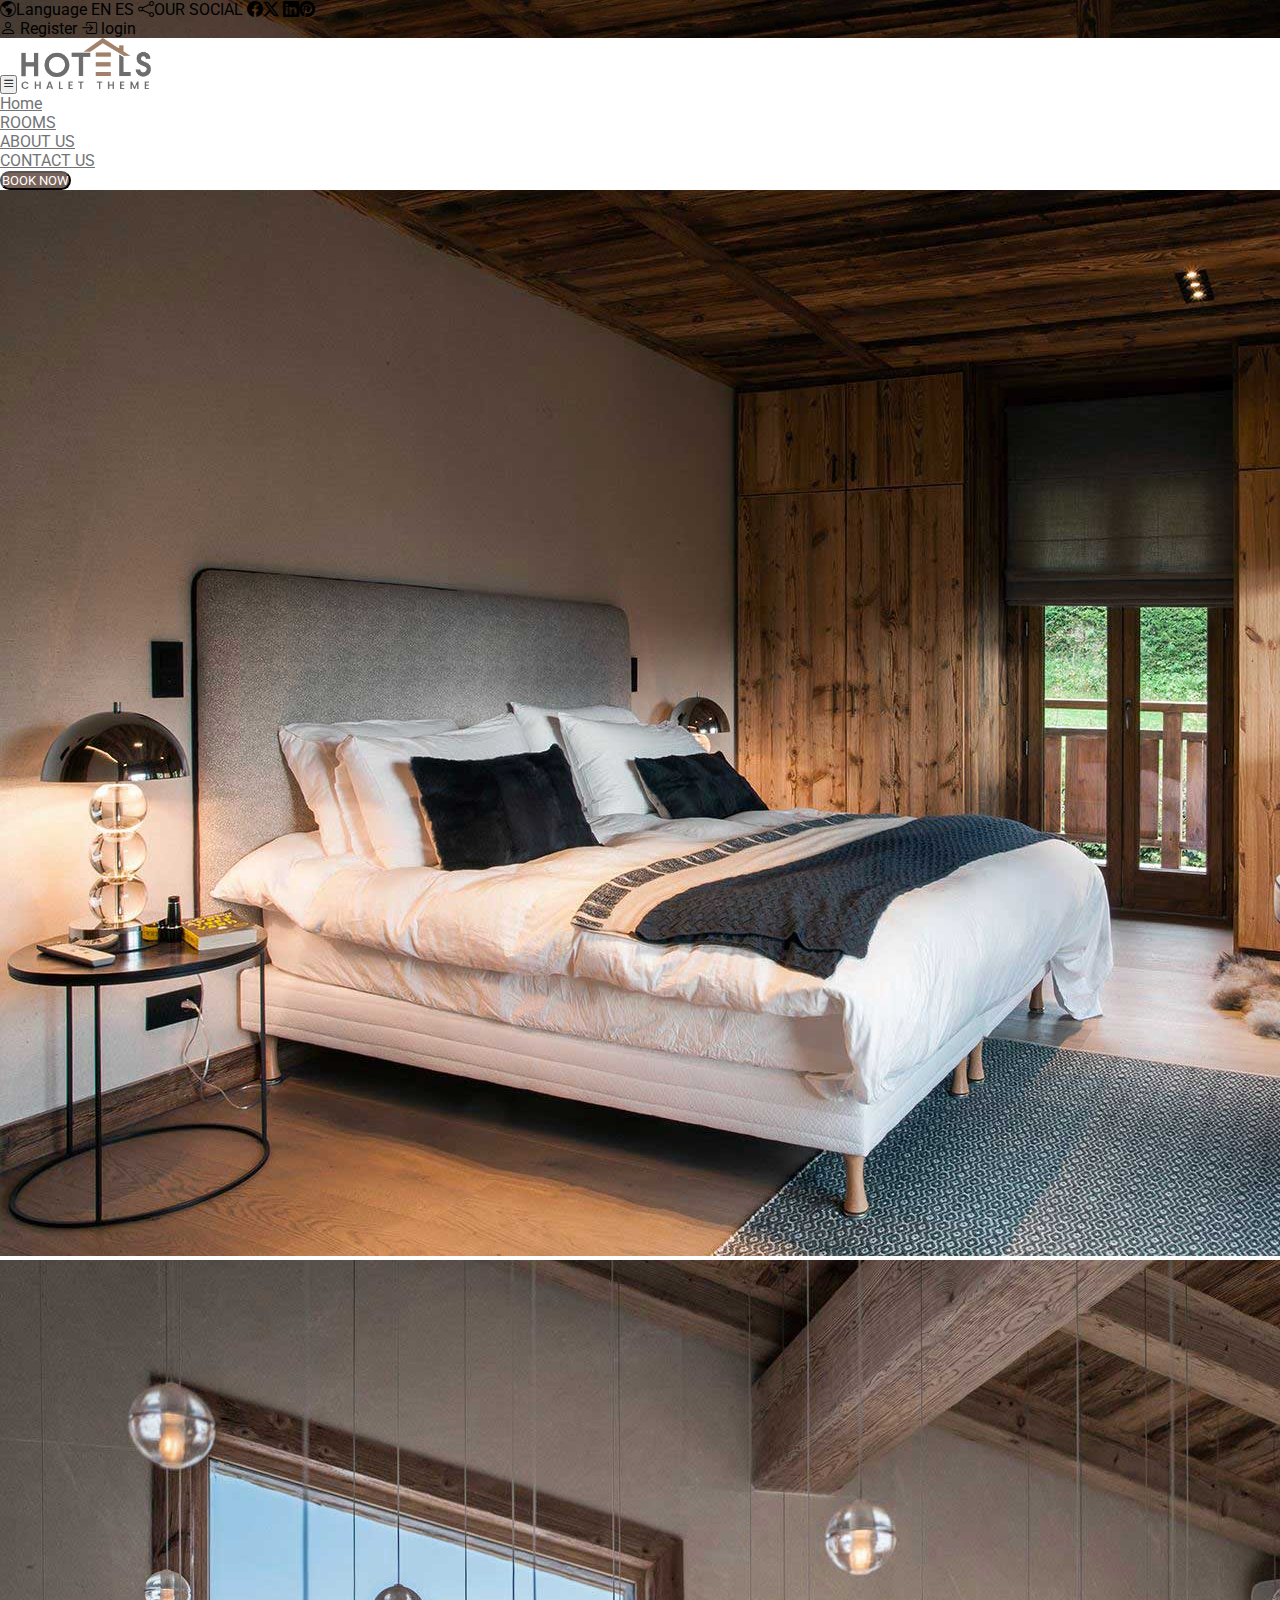
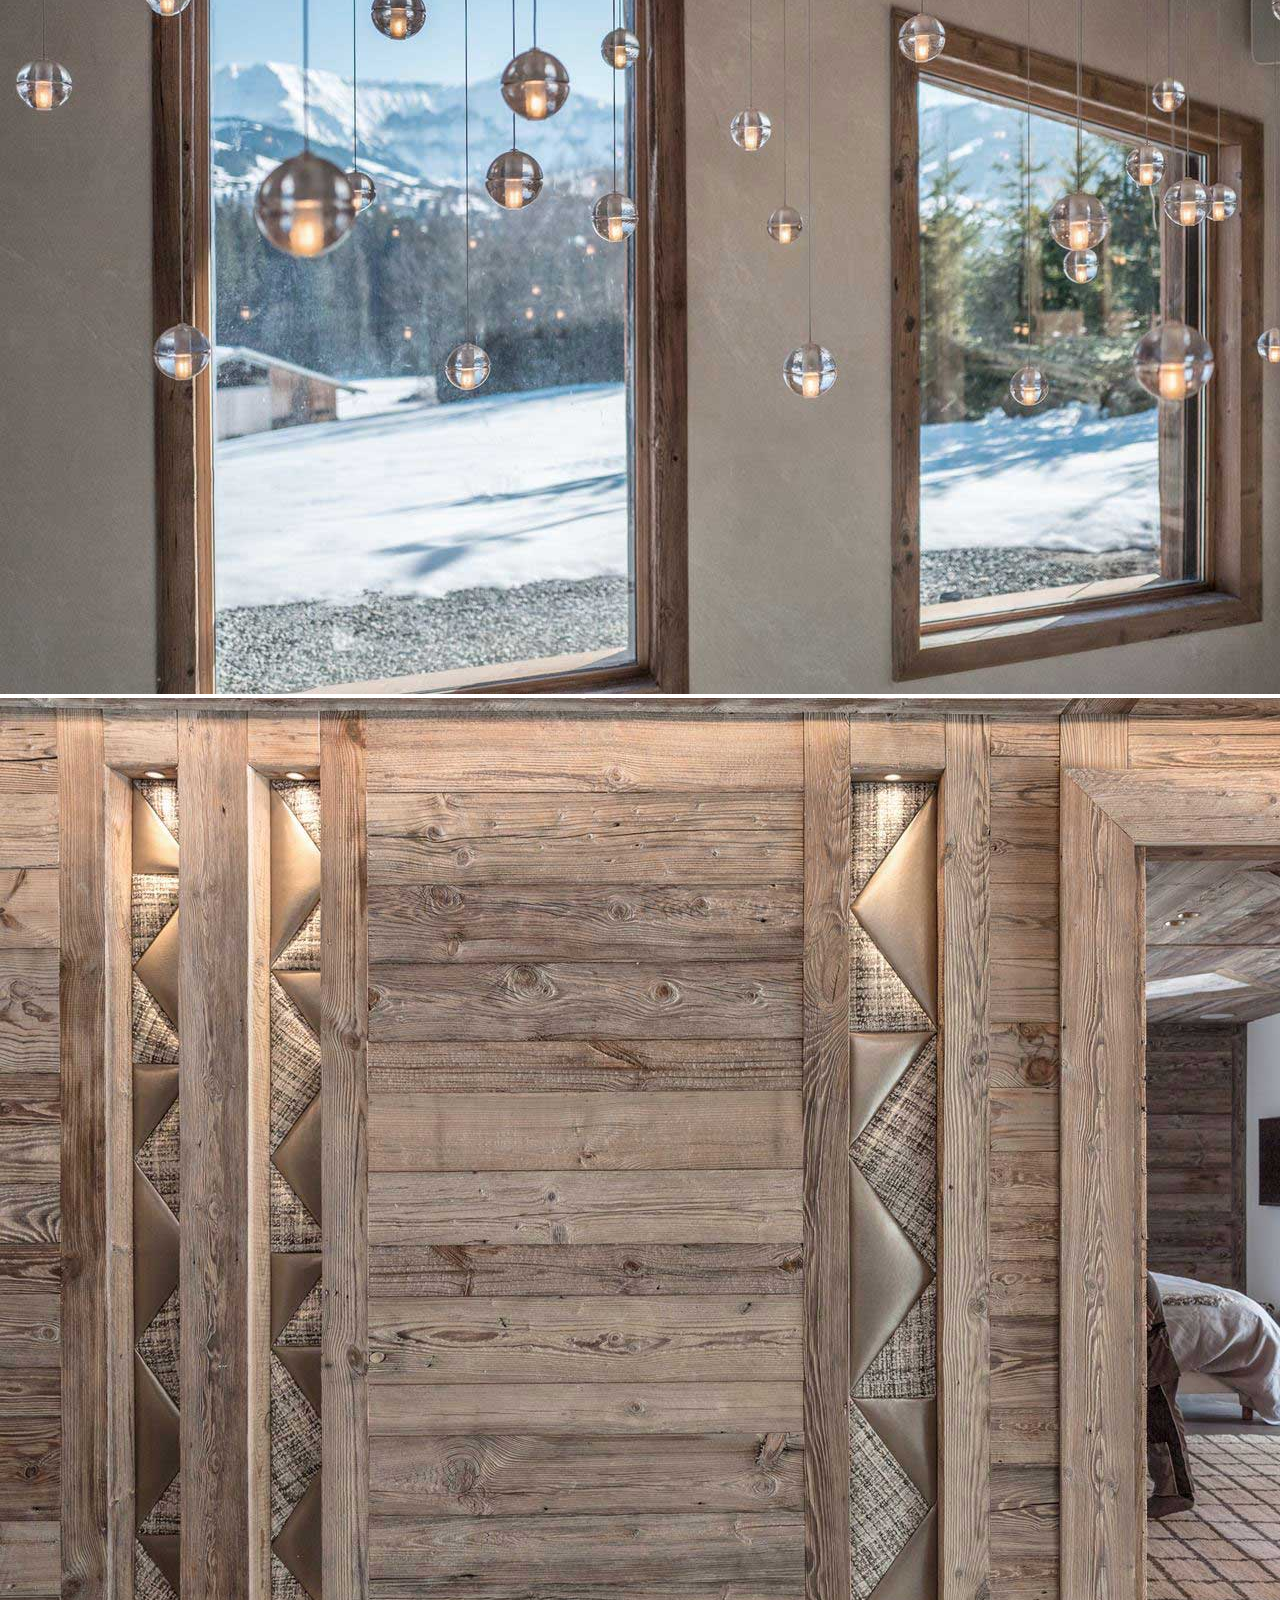
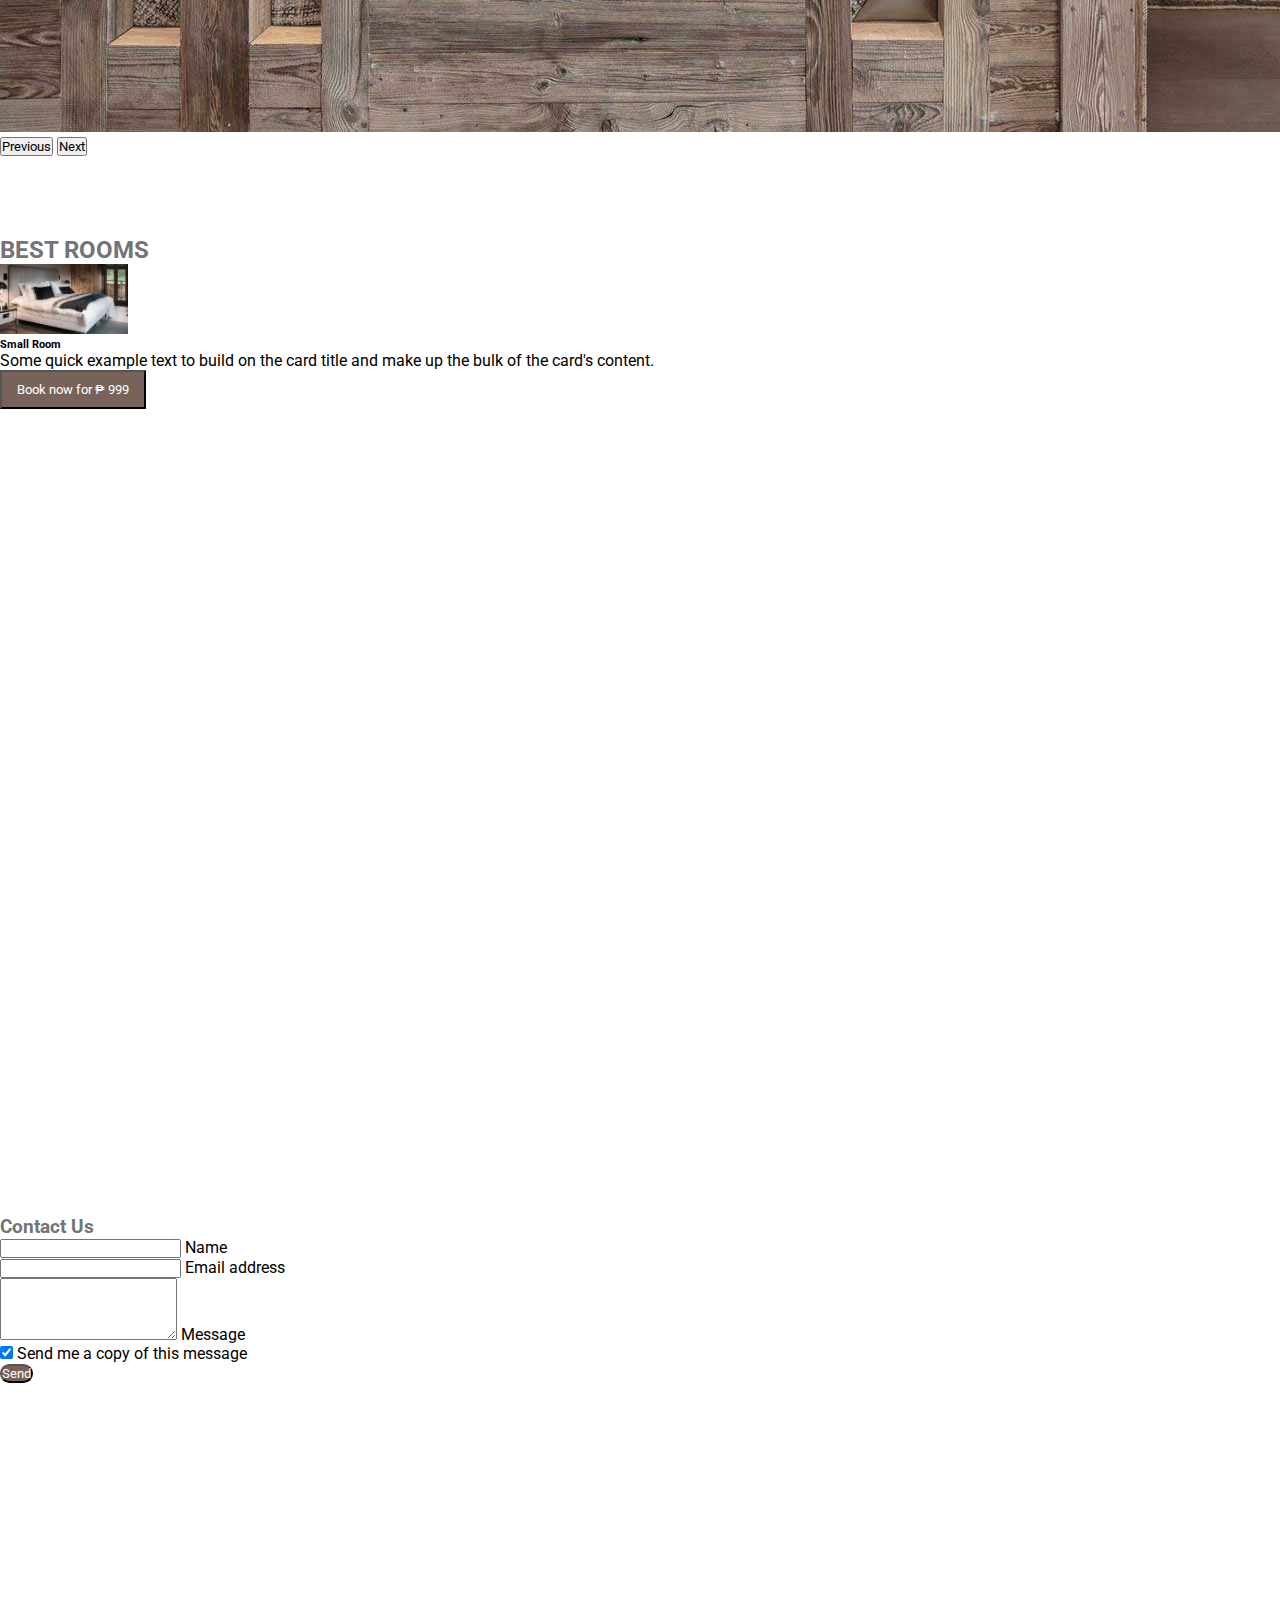
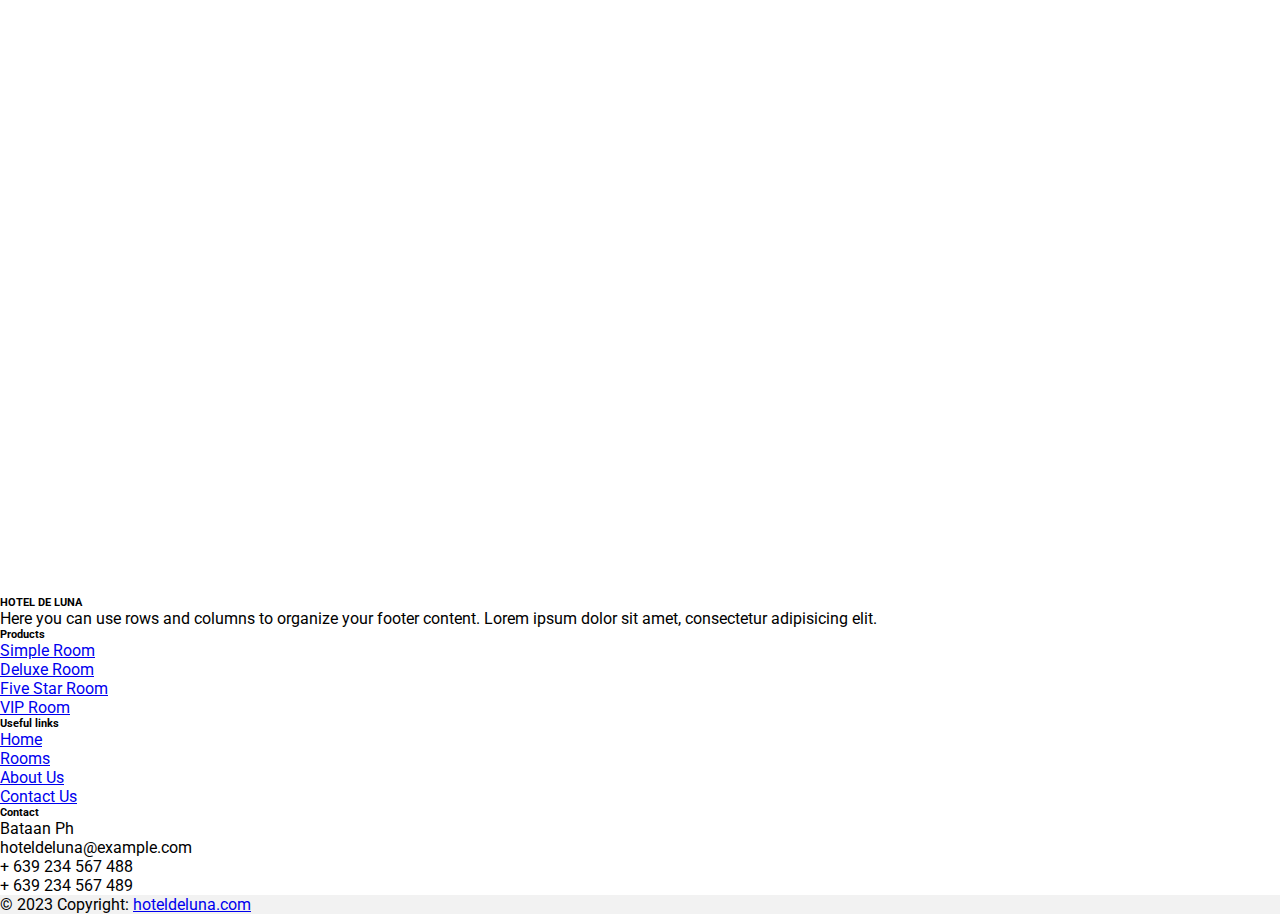
<file: index.html>
<!DOCTYPE html>
<html lang="en">

<head>
    <meta charset="UTF-8">
    <meta name="viewport" content="width=device-width, initial-scale=1.0">
    <title>Tesda </title>

    <link rel="stylesheet" href="style.css">
    <!-- bootstrap -->
    <link href="https://cdn.jsdelivr.net/npm/bootstrap@5.0.2/dist/css/bootstrap.min.css" rel="stylesheet"
        integrity="sha384-EVSTQN3/azprG1Anm3QDgpJLIm9Nao0Yz1ztcQTwFspd3yD65VohhpuuCOmLASjC" crossorigin="anonymous">
    <link rel="stylesheet" href="https://cdn.jsdelivr.net/npm/bootstrap-icons@1.11.1/font/bootstrap-icons.css">
    <!-- bootstrap end -->

</head>


<body>
    <div class="parallax">
        <div class="container">
            <div class="row m-0 text-white py-2">
                <div class="col-lg-8 col-md-12 d-flex justify-content-sm-center
                "><i class="bi bi-globe-americas"></i><span class="mx-2 text-uppercase">Language</span>
                    <span class="px-2">EN</span>
                    <span class="px-2">ES</span>
                    <span class="pe-3"><i class="bi bi-share px-2"></i>OUR SOCIAL </span>
                    <span class=""><i class="bi bi-facebook pe-3"></i><i class="bi bi-twitter-x pe-3" pe-3></i> <i
                            class="bi bi-linkedin pe-3"></i><i class="bi bi-pinterest pe-3"></i></span>
                </div>

                <div class="col-lg-4 col-md-12 d-flex justify-content-sm-center justify-content-end">

                    <div>
                        <span class="text-uppercase "><i class="bi bi-person"></i> Register</span>
                        <span class="text-uppercase "><i class="bi bi-box-arrow-in-right ps-3"></i> login</span>
                    </div>
                </div>
            </div>
        </div>
    </div>
    <div class="header-banner">
        <header>

            <nav class="navbar navbar-expand-lg bg-body-tertiary">
                <div class="container-fluid">
                    <button class="navbar-toggler" type="button" data-bs-toggle="collapse"
                        data-bs-target="#navbarTogglerDemo03" aria-controls="navbarTogglerDemo03" aria-expanded="false"
                        aria-label="Toggle navigation">
                        <!-- <span class="navbar-toggler-icon"></span> -->
                        <i class="bi bi-list"></i>
                    </button>
                    <a class="navbar-brand" href="/"><img src="assets/images/logo_chalet.png" alt="logo"
                            width="130px"></a>
                    <div class="collapse navbar-collapse" id="navbarTogglerDemo03">
                        <ul class="navbar-nav me-auto mb-2 mb-lg-0">
                            <li class="nav-item">
                                <a class="nav-link active text-uppercase" aria-current="page" href="#">Home</a>
                            </li>
                            <li class="nav-item">
                                <a class="nav-link" href="Rooms.html">ROOMS</a>
                            </li>
                            <li class="nav-item">
                                <a class="nav-link" href="about-us.html">ABOUT US</a>
                            </li>
                            <li class="nav-item">
                                <a class="nav-link" href="contact-us.html">CONTACT US</a>
                            </li>

                        </ul>
                        <form class="d-flex" role="search">
                            <button class="btn  btn-color rounded-5"> BOOK NOW</button>
                        </form>
                    </div>
                </div>
            </nav>
        </header>
    </div>

    <main>
        <div class="hero">
            <div id="carouselExampleFade" class="carousel slide carousel-fade" data-bs-ride="carousel">
                <div class="carousel-inner">
                    <div class="carousel-item active">
                        <img src="assets/images/car1.jpg" class="d-block w-100 carousel-img" alt="...">
                    </div>
                    <div class="carousel-item">
                        <img src="assets/images/car2.jpg" class="d-block w-100 carousel-img" alt="...">
                    </div>
                    <div class="carousel-item">
                        <img src="assets/images/car3.jpg" class="d-block w-100 carousel-img" alt="...">
                    </div>
                </div>
                <button class="carousel-control-prev" type="button" data-bs-target="#carouselExampleFade"
                    data-bs-slide="prev">
                    <span class="carousel-control-prev-icon" aria-hidden="true"></span>
                    <span class="visually-hidden">Previous</span>
                </button>
                <button class="carousel-control-next" type="button" data-bs-target="#carouselExampleFade"
                    data-bs-slide="next">
                    <span class="carousel-control-next-icon" aria-hidden="true"></span>
                    <span class="visually-hidden">Next</span>
                </button>
            </div>
        </div>
        <section class="">
            <div class="container">
                <div class="title d-flex justify-content-center">
                    <h2 class="primary-color">BEST ROOMS</h2>
                </div>

                <div class="row my-3 my-lg-5">
                    <div class="col-lg-6 column-best">
                        <div class="card w-100">
                            <img src="assets/images/best1.jpg" class="card-img-top " alt="...">
                            <div class="card-body p-5">
                                <h6 class="card-title fs-3 fw-medium">Small Room</h6>
                                <p class="card-text">Some quick example text to build on the card title and make up the
                                    bulk of the card's
                                    content.</p>
                                <button class="btn primary-color-bg">Book now for ₱ 999 </button>
                            </div>
                        </div>
                    </div>
                    <div class="col-6 column-best">
                        <div class="row row-cols-2 right-best ">
                            <div class="col column-cards mb-2">
                                <div class="card w-100 ">

                                </div>
                            </div>
                            <div class="col column-cards2 mb-2">
                                <div class="card w-100 ">

                                </div>
                            </div>
                            <div class="col column-cards3 my-2 ">
                                <div class="card w-100 ">

                                </div>
                            </div>
                            <div class="col column-cards4 my-2 ">
                                <div class="card w-100 ">

                                </div>
                            </div>
                        </div>
                    </div>


                    <!-- <div class="col"></div>
                    <div class="col"></div> -->
                </div>
            </div>

        </section>
        <section>
            <div class="container">
                <div class="row">
                    <div class="col-12 d-flex justify-content-center">
                        <div class="title mb-4">
                            <h3 class="primary-color text-uppercase">Contact Us</h3>
                        </div>
                    </div>
                    <div class="col-lg-7 mx-auto">
                        <form>
                            <!-- Name input -->
                            <div class="form-outline mb-4">
                                <input type="text" id="form4Example1" class="form-control" />
                                <label class="form-label" for="form4Example1">Name</label>
                            </div>

                            <!-- Email input -->
                            <div class="form-outline mb-4">
                                <input type="email" id="form4Example2" class="form-control" />
                                <label class="form-label" for="form4Example2">Email address</label>
                            </div>

                            <!-- Message input -->
                            <div class="form-outline mb-4">
                                <textarea class="form-control" id="form4Example3" rows="4"></textarea>
                                <label class="form-label" for="form4Example3">Message</label>
                            </div>

                            <!-- Checkbox -->
                            <div class="form-check d-flex justify-content-center mb-4">
                                <input class="form-check-input me-2" type="checkbox" value="" id="form4Example4"
                                    checked />
                                <label class="form-check-label" for="form4Example4">
                                    Send me a copy of this message
                                </label>
                            </div>

                            <!-- Submit button -->
                            <button type="submit" class="btn btn-color btn-block mb-4 w-100">Send</button>
                        </form>
                    </div>
                </div>

            </div>
        </section>

    </main>

    <!-- Footer -->
    <footer class="text-center text-lg-start bg-light text-muted">

        <div class="pt-5">
            <div class="container text-center text-md-start mt-5">
                <!-- Grid row -->
                <div class="row mt-3">
                    <!-- Grid column -->
                    <div class="col-md-3 col-lg-4 col-xl-3 mx-auto mb-4">
                        <!-- Content -->
                        <h6 class="text-uppercase fw-bold mb-4">
                            <i class="fas fa-gem me-3"></i>HOTEL DE LUNA
                        </h6>
                        <p>
                            Here you can use rows and columns to organize your footer content. Lorem ipsum
                            dolor sit amet, consectetur adipisicing elit.
                        </p>
                    </div>
                    <!-- Grid column -->

                    <!-- Grid column -->
                    <div class="col-md-2 col-lg-2 col-xl-2 mx-auto mb-4">
                        <!-- Links -->
                        <h6 class="text-uppercase fw-bold mb-4">
                            Products
                        </h6>
                        <p>
                            <a href="#!" class="text-reset">Simple Room</a>
                        </p>
                        <p>
                            <a href="#!" class="text-reset">Deluxe Room</a>
                        </p>
                        <p>
                            <a href="#!" class="text-reset">Five Star Room</a>
                        </p>
                        <p>
                            <a href="#!" class="text-reset">VIP Room</a>
                        </p>
                    </div>
                    <!-- Grid column -->

                    <!-- Grid column -->
                    <div class="col-md-3 col-lg-2 col-xl-2 mx-auto mb-4">
                        <!-- Links -->
                        <h6 class="text-uppercase fw-bold mb-4">
                            Useful links
                        </h6>
                        <p>
                            <a href="#!" class="text-reset">Home</a>
                        </p>
                        <p>
                            <a href="#!" class="text-reset">Rooms</a>
                        </p>
                        <p>
                            <a href="#!" class="text-reset">About Us</a>
                        </p>
                        <p>
                            <a href="#!" class="text-reset">Contact Us</a>
                        </p>
                    </div>
                    <!-- Grid column -->

                    <!-- Grid column -->
                    <div class="col-md-4 col-lg-3 col-xl-3 mx-auto mb-md-0 mb-4">
                        <!-- Links -->
                        <h6 class="text-uppercase fw-bold mb-4">Contact</h6>
                        <p><i class="fas fa-home me-3"></i> Bataan Ph</p>
                        <p>
                            <i class="fas fa-envelope me-3"></i>
                            hoteldeluna@example.com
                        </p>
                        <p><i class="fas fa-phone me-3"></i> + 639 234 567 488</p>
                        <p><i class="fas fa-print me-3"></i> + 639 234 567 489</p>
                    </div>
                    <!-- Grid column -->
                </div>
                <!-- Grid row -->
            </div>
        </div>
        <!-- Section: Links  -->

        <!-- Copyright -->
        <div class="text-center p-4" style="background-color: rgba(0, 0, 0, 0.05);">
            © 2023 Copyright:
            <a class="text-reset fw-bold" href="https://mdbootstrap.com/">hoteldeluna.com</a>
        </div>
        <!-- Copyright -->
    </footer>
    <!-- Footer -->
    <script src="https://cdn.jsdelivr.net/npm/@popperjs/core@2.11.8/dist/umd/popper.min.js"
        integrity="sha384-I7E8VVD/ismYTF4hNIPjVp/Zjvgyol6VFvRkX/vR+Vc4jQkC+hVqc2pM8ODewa9r"
        crossorigin="anonymous"></script>
    <script src="https://cdn.jsdelivr.net/npm/bootstrap@5.3.2/dist/js/bootstrap.min.js"
        integrity="sha384-BBtl+eGJRgqQAUMxJ7pMwbEyER4l1g+O15P+16Ep7Q9Q+zqX6gSbd85u4mG4QzX+"
        crossorigin="anonymous"></script>
</body>

</html>
</file>
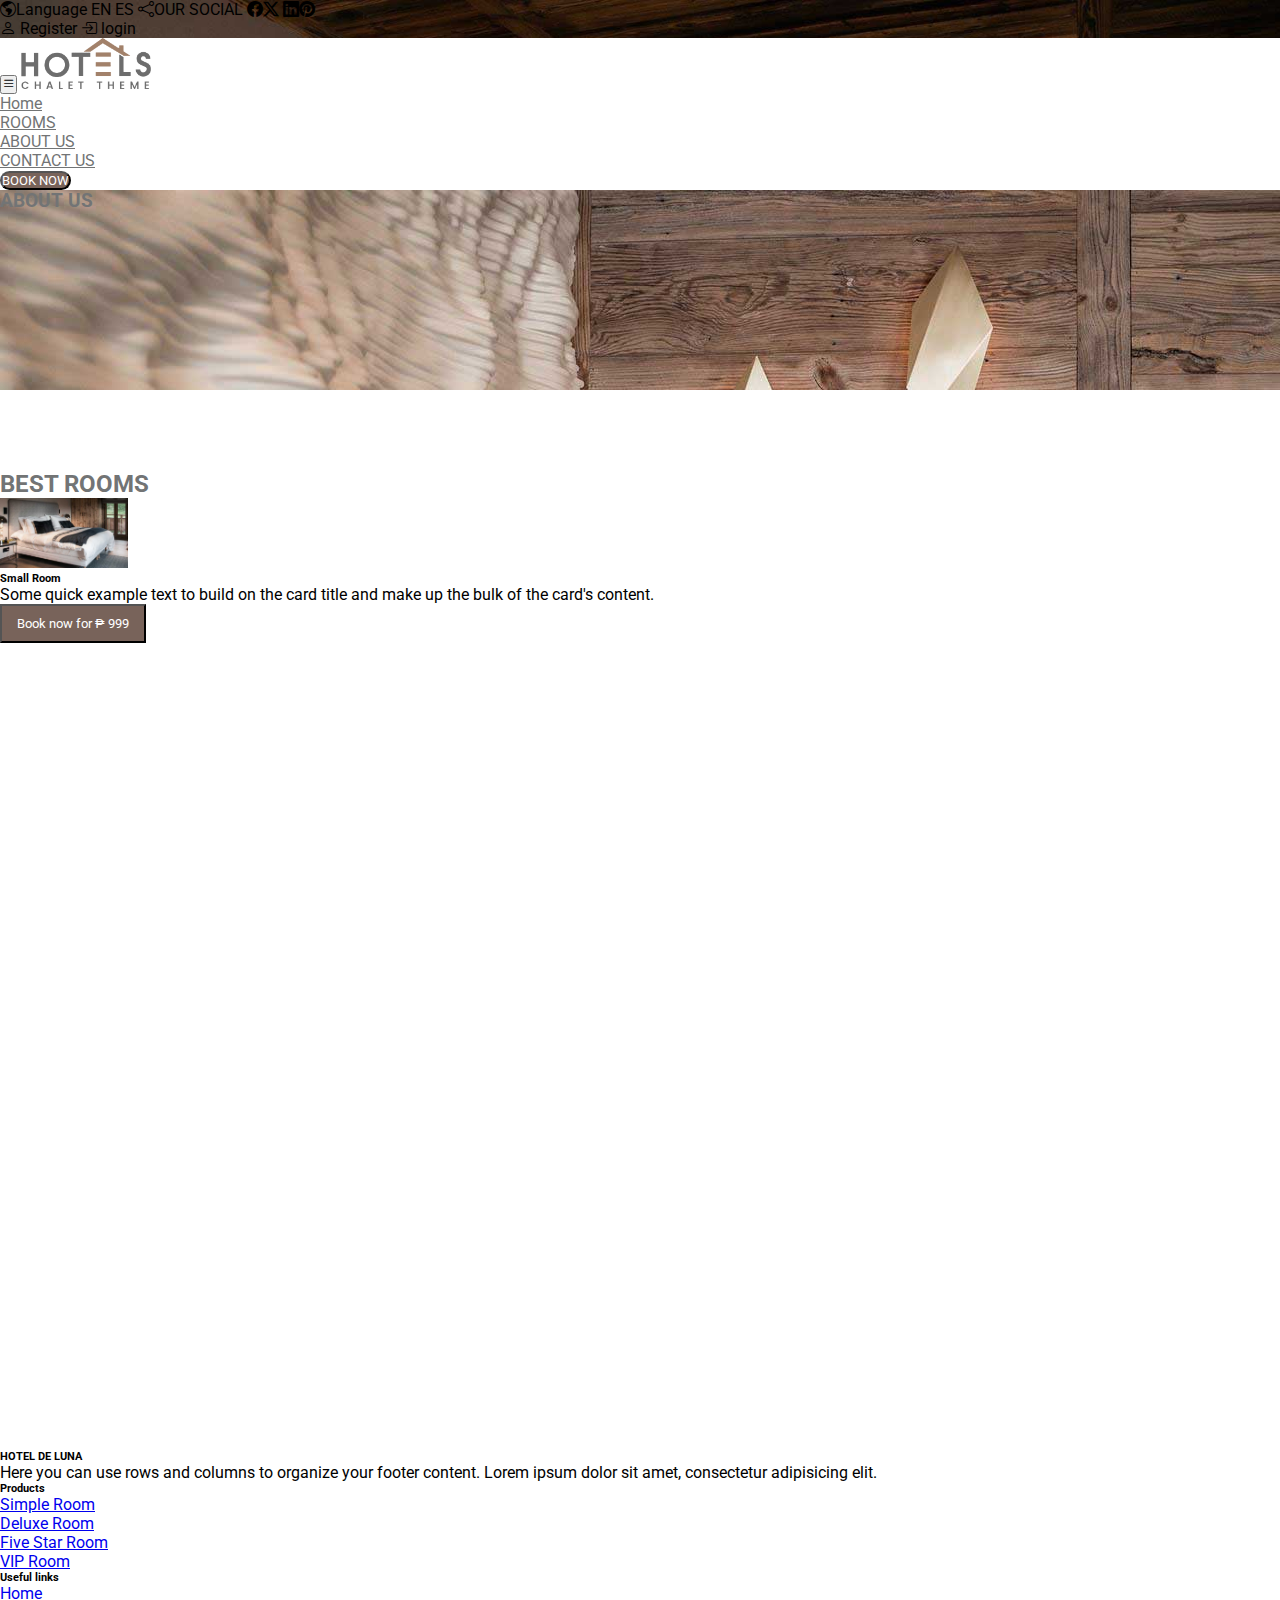
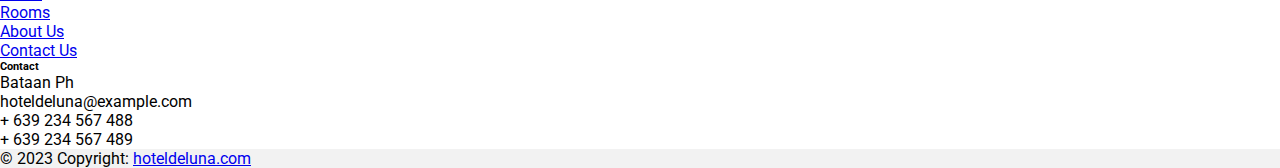
<file: about-us.html>
<!DOCTYPE html>
<html lang="en">

<head>
    <meta charset="UTF-8">
    <meta name="viewport" content="width=device-width, initial-scale=1.0">
    <title>Tesda </title>

    <link rel="stylesheet" href="style.css">
    <!-- bootstrap -->
    <link href="https://cdn.jsdelivr.net/npm/bootstrap@5.0.2/dist/css/bootstrap.min.css" rel="stylesheet"
        integrity="sha384-EVSTQN3/azprG1Anm3QDgpJLIm9Nao0Yz1ztcQTwFspd3yD65VohhpuuCOmLASjC" crossorigin="anonymous">
    <link rel="stylesheet" href="https://cdn.jsdelivr.net/npm/bootstrap-icons@1.11.1/font/bootstrap-icons.css">
    <!-- bootstrap end -->

</head>


<body>
    <div class="parallax">
        <div class="container">
            <div class="row m-0 text-white py-2">
                <div class="col-lg-8 col-md-12 d-flex justify-content-sm-center
                "><i class="bi bi-globe-americas"></i><span class="mx-2 text-uppercase">Language</span>
                    <span class="px-2">EN</span>
                    <span class="px-2">ES</span>
                    <span class="pe-3"><i class="bi bi-share px-2"></i>OUR SOCIAL </span>
                    <span class=""><i class="bi bi-facebook pe-3"></i><i class="bi bi-twitter-x pe-3" pe-3></i> <i
                            class="bi bi-linkedin pe-3"></i><i class="bi bi-pinterest pe-3"></i></span>
                </div>

                <div class="col-lg-4 col-md-12 d-flex justify-content-sm-center justify-content-end">

                    <div>
                        <span class="text-uppercase "><i class="bi bi-person"></i> Register</span>
                        <span class="text-uppercase "><i class="bi bi-box-arrow-in-right ps-3"></i> login</span>
                    </div>
                </div>
            </div>
        </div>
    </div>
    <div class="header-banner">
        <header>
        
            <nav class="navbar navbar-expand-lg bg-body-tertiary">
                <div class="container-fluid">
                    <button class="navbar-toggler" type="button" data-bs-toggle="collapse" data-bs-target="#navbarTogglerDemo03"
                        aria-controls="navbarTogglerDemo03" aria-expanded="false" aria-label="Toggle navigation">
                        <!-- <span class="navbar-toggler-icon"></span> -->
                        <i class="bi bi-list"></i>
                    </button>
                    <a class="navbar-brand" href="/"><img src="assets/images/logo_chalet.png" alt="logo" width="130px"></a>
                    <div class="collapse navbar-collapse" id="navbarTogglerDemo03">
                        <ul class="navbar-nav me-auto mb-2 mb-lg-0">
                            <li class="nav-item">
                                <a class="nav-link active text-uppercase" aria-current="page" href="#">Home</a>
                            </li>
                            <li class="nav-item">
                                <a class="nav-link" href="Rooms.html">ROOMS</a>
                            </li>
                            <li class="nav-item">
                                <a class="nav-link" href="about-us.html">ABOUT US</a>
                            </li>
                            <li class="nav-item">
                                <a class="nav-link" href="contact-us.html">CONTACT US</a>
                            </li>
        
                        </ul>
                        <form class="d-flex" role="search">
                            <button class="btn  btn-color rounded-5"> BOOK NOW</button>
                        </form>
                    </div>
                </div>
            </nav>
        </header>
    </div>

    <main>
        <div class="room-hero d-flex justify-content-center align-items-center">
            <div class="">
                <h3 class="primary-color text-white display-3">
                    ABOUT US
                </h3>
            </div>

        </div>
        <section class="">
            <div class="container">
                <div class="title d-flex justify-content-center">
                    <h2 class="primary-color">BEST ROOMS</h2>
                </div>

                <div class="row my-3 my-lg-5">
                    <div class="col-lg-6 column-best">
                        <div class="card w-100">
                            <img src="assets/images/best1.jpg" class="card-img-top " alt="...">
                            <div class="card-body p-5">
                                <h6 class="card-title fs-3 fw-medium">Small Room</h6>
                                <p class="card-text">Some quick example text to build on the card title and make up the
                                    bulk of the card's
                                    content.</p>
                                <button class="btn primary-color-bg">Book now for ₱ 999 </button>
                            </div>
                        </div>
                    </div>
                    <div class="col-6 column-best">
                        <div class="row row-cols-2 right-best ">
                            <div class="col column-cards mb-2">
                                <div class="card w-100 ">

                                </div>
                            </div>
                            <div class="col column-cards2 mb-2">
                                <div class="card w-100 ">

                                </div>
                            </div>
                            <div class="col column-cards3 my-2 ">
                                <div class="card w-100 ">

                                </div>
                            </div>
                            <div class="col column-cards4 my-2 ">
                                <div class="card w-100 ">

                                </div>
                            </div>
                        </div>
                    </div>


                    <!-- <div class="col"></div>
                    <div class="col"></div> -->
                </div>
            </div>

        </section>


    </main>

    <!-- Footer -->
    <footer class="text-center text-lg-start bg-light text-muted">

        <div class="pt-5">
            <div class="container text-center text-md-start mt-5">
                <!-- Grid row -->
                <div class="row mt-3">
                    <!-- Grid column -->
                    <div class="col-md-3 col-lg-4 col-xl-3 mx-auto mb-4">
                        <!-- Content -->
                        <h6 class="text-uppercase fw-bold mb-4">
                            <i class="fas fa-gem me-3"></i>HOTEL DE LUNA
                        </h6>
                        <p>
                            Here you can use rows and columns to organize your footer content. Lorem ipsum
                            dolor sit amet, consectetur adipisicing elit.
                        </p>
                    </div>
                    <!-- Grid column -->

                    <!-- Grid column -->
                    <div class="col-md-2 col-lg-2 col-xl-2 mx-auto mb-4">
                        <!-- Links -->
                        <h6 class="text-uppercase fw-bold mb-4">
                            Products
                        </h6>
                        <p>
                            <a href="#!" class="text-reset">Simple Room</a>
                        </p>
                        <p>
                            <a href="#!" class="text-reset">Deluxe Room</a>
                        </p>
                        <p>
                            <a href="#!" class="text-reset">Five Star Room</a>
                        </p>
                        <p>
                            <a href="#!" class="text-reset">VIP Room</a>
                        </p>
                    </div>
                    <!-- Grid column -->

                    <!-- Grid column -->
                    <div class="col-md-3 col-lg-2 col-xl-2 mx-auto mb-4">
                        <!-- Links -->
                        <h6 class="text-uppercase fw-bold mb-4">
                            Useful links
                        </h6>
                        <p>
                            <a href="#!" class="text-reset">Home</a>
                        </p>
                        <p>
                            <a href="#!" class="text-reset">Rooms</a>
                        </p>
                        <p>
                            <a href="#!" class="text-reset">About Us</a>
                        </p>
                        <p>
                            <a href="#!" class="text-reset">Contact Us</a>
                        </p>
                    </div>
                    <!-- Grid column -->

                    <!-- Grid column -->
                    <div class="col-md-4 col-lg-3 col-xl-3 mx-auto mb-md-0 mb-4">
                        <!-- Links -->
                        <h6 class="text-uppercase fw-bold mb-4">Contact</h6>
                        <p><i class="fas fa-home me-3"></i> Bataan Ph</p>
                        <p>
                            <i class="fas fa-envelope me-3"></i>
                            hoteldeluna@example.com
                        </p>
                        <p><i class="fas fa-phone me-3"></i> + 639 234 567 488</p>
                        <p><i class="fas fa-print me-3"></i> + 639 234 567 489</p>
                    </div>
                    <!-- Grid column -->
                </div>
                <!-- Grid row -->
            </div>
        </div>
        <!-- Section: Links  -->

        <!-- Copyright -->
        <div class="text-center p-4" style="background-color: rgba(0, 0, 0, 0.05);">
            © 2023 Copyright:
            <a class="text-reset fw-bold" href="https://mdbootstrap.com/">hoteldeluna.com</a>
        </div>
        <!-- Copyright -->
    </footer>
    <!-- Footer -->
    <script src="https://cdn.jsdelivr.net/npm/@popperjs/core@2.11.8/dist/umd/popper.min.js"
        integrity="sha384-I7E8VVD/ismYTF4hNIPjVp/Zjvgyol6VFvRkX/vR+Vc4jQkC+hVqc2pM8ODewa9r"
        crossorigin="anonymous"></script>
    <script src="https://cdn.jsdelivr.net/npm/bootstrap@5.3.2/dist/js/bootstrap.min.js"
        integrity="sha384-BBtl+eGJRgqQAUMxJ7pMwbEyER4l1g+O15P+16Ep7Q9Q+zqX6gSbd85u4mG4QzX+"
        crossorigin="anonymous"></script>
</body>

</html>
</file>
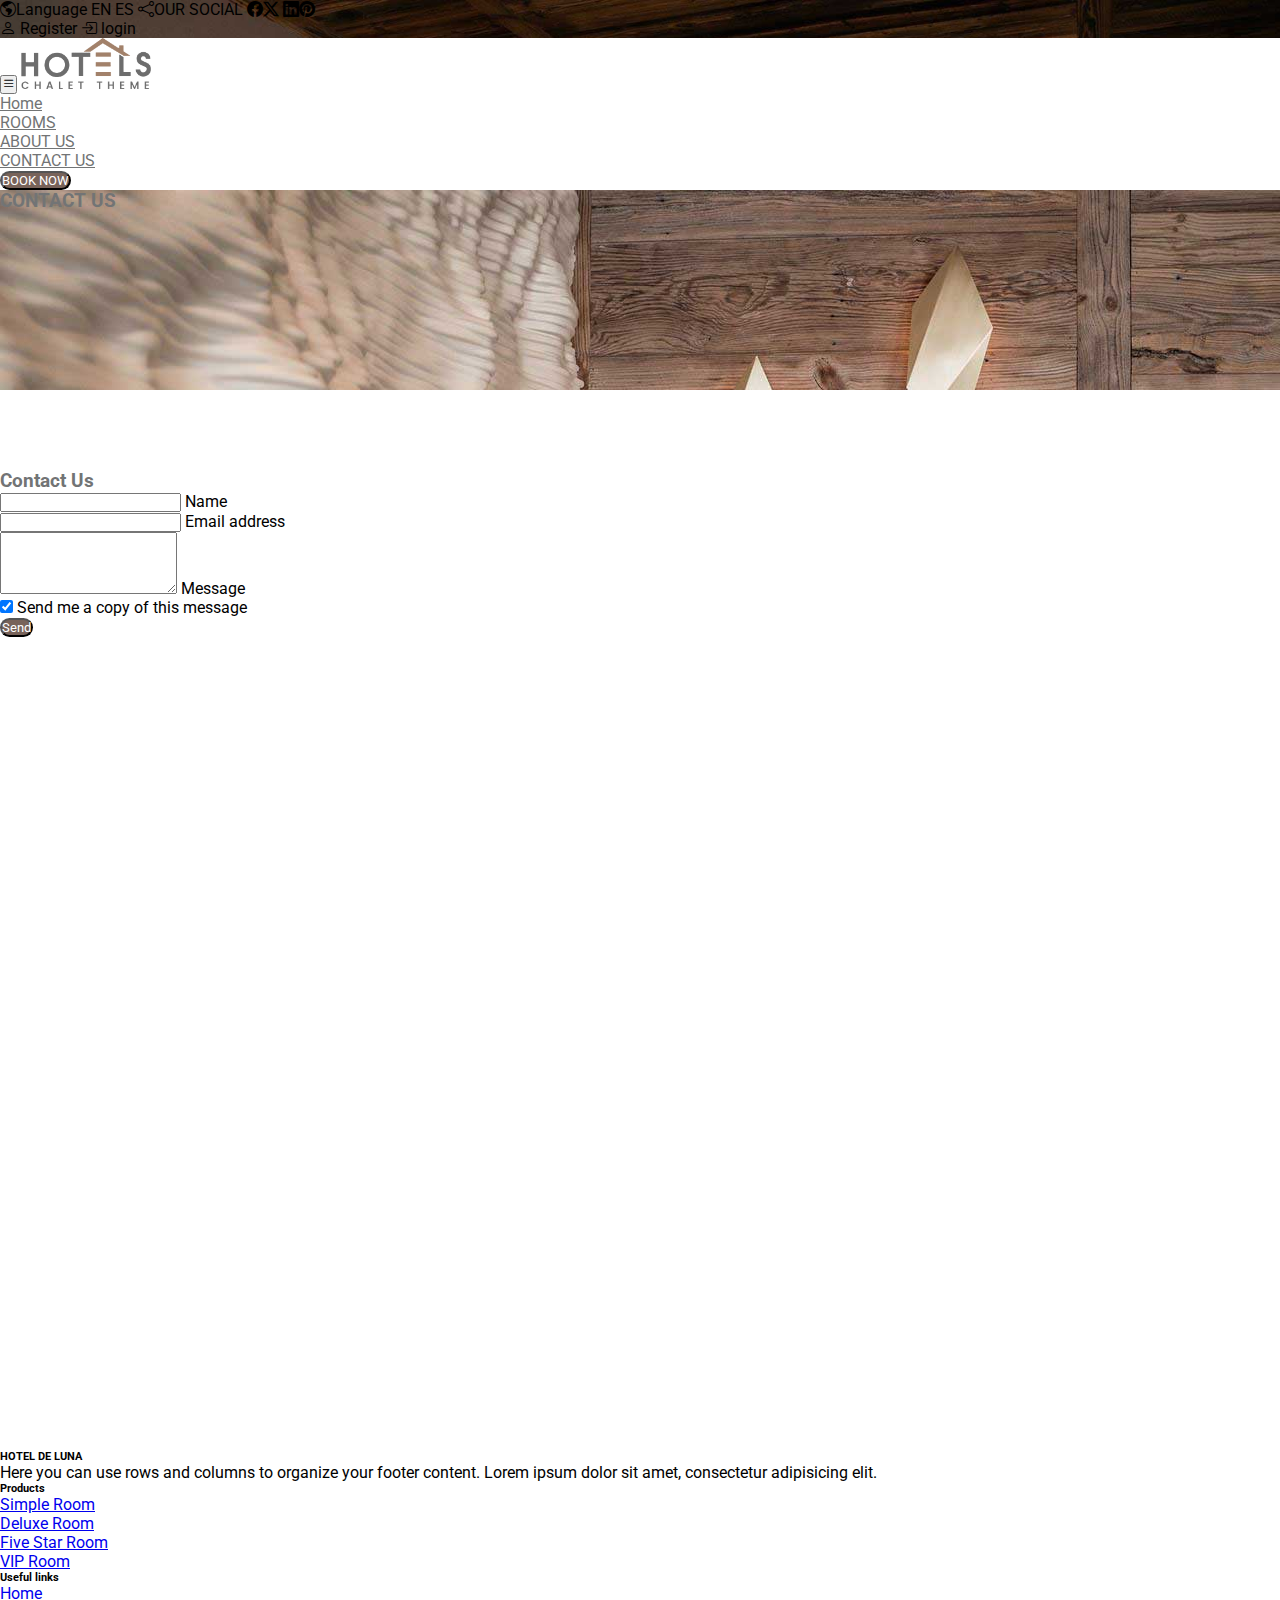
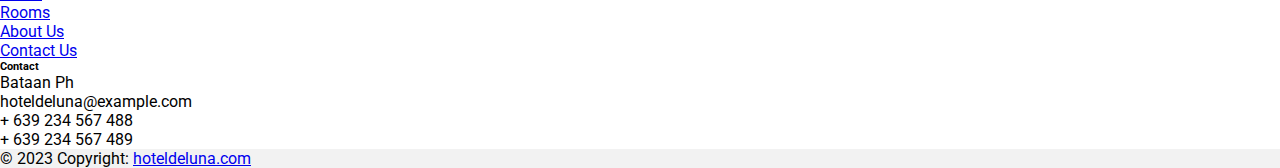
<file: contact-us.html>
<!DOCTYPE html>
<html lang="en">

<head>
    <meta charset="UTF-8">
    <meta name="viewport" content="width=device-width, initial-scale=1.0">
    <title>Tesda </title>

    <link rel="stylesheet" href="style.css">
    <!-- bootstrap -->
    <link href="https://cdn.jsdelivr.net/npm/bootstrap@5.0.2/dist/css/bootstrap.min.css" rel="stylesheet"
        integrity="sha384-EVSTQN3/azprG1Anm3QDgpJLIm9Nao0Yz1ztcQTwFspd3yD65VohhpuuCOmLASjC" crossorigin="anonymous">
    <link rel="stylesheet" href="https://cdn.jsdelivr.net/npm/bootstrap-icons@1.11.1/font/bootstrap-icons.css">
    <!-- bootstrap end -->

</head>


<body>
    <div class="parallax">
        <div class="container">
            <div class="row m-0 text-white py-2">
                <div class="col-lg-8 col-md-12 d-flex justify-content-sm-center
                "><i class="bi bi-globe-americas"></i><span class="mx-2 text-uppercase">Language</span>
                    <span class="px-2">EN</span>
                    <span class="px-2">ES</span>
                    <span class="pe-3"><i class="bi bi-share px-2"></i>OUR SOCIAL </span>
                    <span class=""><i class="bi bi-facebook pe-3"></i><i class="bi bi-twitter-x pe-3" pe-3></i> <i
                            class="bi bi-linkedin pe-3"></i><i class="bi bi-pinterest pe-3"></i></span>
                </div>

                <div class="col-lg-4 col-md-12 d-flex justify-content-sm-center justify-content-end">

                    <div>
                        <span class="text-uppercase "><i class="bi bi-person"></i> Register</span>
                        <span class="text-uppercase "><i class="bi bi-box-arrow-in-right ps-3"></i> login</span>
                    </div>
                </div>
            </div>
        </div>
    </div>
    <div class="header-banner">
            <header>
            
                <nav class="navbar navbar-expand-lg bg-body-tertiary">
                    <div class="container-fluid">
                        <button class="navbar-toggler" type="button" data-bs-toggle="collapse" data-bs-target="#navbarTogglerDemo03"
                            aria-controls="navbarTogglerDemo03" aria-expanded="false" aria-label="Toggle navigation">
                            <!-- <span class="navbar-toggler-icon"></span> -->
                            <i class="bi bi-list"></i>
                        </button>
                        <a class="navbar-brand" href="/"><img src="assets/images/logo_chalet.png" alt="logo" width="130px"></a>
                        <div class="collapse navbar-collapse" id="navbarTogglerDemo03">
                            <ul class="navbar-nav me-auto mb-2 mb-lg-0">
                                <li class="nav-item">
                                    <a class="nav-link active text-uppercase" aria-current="page" href="#">Home</a>
                                </li>
                                <li class="nav-item">
                                    <a class="nav-link" href="Rooms.html">ROOMS</a>
                                </li>
                                <li class="nav-item">
                                    <a class="nav-link" href="about-us.html">ABOUT US</a>
                                </li>
                                <li class="nav-item">
                                    <a class="nav-link" href="contact-us.html">CONTACT US</a>
                                </li>
            
                            </ul>
                            <form class="d-flex" role="search">
                                <button class="btn  btn-color rounded-5"> BOOK NOW</button>
                            </form>
                        </div>
                    </div>
                </nav>
            </header>
    </div>

    <main>
        <div class="room-hero d-flex justify-content-center align-items-center">
            <div class="">
                <h3 class="primary-color text-white display-3">
                    CONTACT US
                </h3>
            </div>

        </div>
        <section>
            <div class="container">
                <div class="row">
                    <div class="col-12 d-flex justify-content-center">
                        <div class="title mb-4">
                            <h3 class="primary-color text-uppercase">Contact Us</h3>
                        </div>
                    </div>
                    <div class="col-lg-7 mx-auto">
                        <form>
                            <!-- Name input -->
                            <div class="form-outline mb-4">
                                <input type="text" id="form4Example1" class="form-control" />
                                <label class="form-label" for="form4Example1">Name</label>
                            </div>

                            <!-- Email input -->
                            <div class="form-outline mb-4">
                                <input type="email" id="form4Example2" class="form-control" />
                                <label class="form-label" for="form4Example2">Email address</label>
                            </div>

                            <!-- Message input -->
                            <div class="form-outline mb-4">
                                <textarea class="form-control" id="form4Example3" rows="4"></textarea>
                                <label class="form-label" for="form4Example3">Message</label>
                            </div>

                            <!-- Checkbox -->
                            <div class="form-check d-flex justify-content-center mb-4">
                                <input class="form-check-input me-2" type="checkbox" value="" id="form4Example4"
                                    checked />
                                <label class="form-check-label" for="form4Example4">
                                    Send me a copy of this message
                                </label>
                            </div>

                            <!-- Submit button -->
                            <button type="submit" class="btn btn-color btn-block mb-4 w-100">Send</button>
                        </form>
                    </div>
                </div>

            </div>
        </section>

    </main>

    <!-- Footer -->
    <footer class="text-center text-lg-start bg-light text-muted">

        <div class="pt-5">
            <div class="container text-center text-md-start mt-5">
                <!-- Grid row -->
                <div class="row mt-3">
                    <!-- Grid column -->
                    <div class="col-md-3 col-lg-4 col-xl-3 mx-auto mb-4">
                        <!-- Content -->
                        <h6 class="text-uppercase fw-bold mb-4">
                            <i class="fas fa-gem me-3"></i>HOTEL DE LUNA
                        </h6>
                        <p>
                            Here you can use rows and columns to organize your footer content. Lorem ipsum
                            dolor sit amet, consectetur adipisicing elit.
                        </p>
                    </div>
                    <!-- Grid column -->

                    <!-- Grid column -->
                    <div class="col-md-2 col-lg-2 col-xl-2 mx-auto mb-4">
                        <!-- Links -->
                        <h6 class="text-uppercase fw-bold mb-4">
                            Products
                        </h6>
                        <p>
                            <a href="#!" class="text-reset">Simple Room</a>
                        </p>
                        <p>
                            <a href="#!" class="text-reset">Deluxe Room</a>
                        </p>
                        <p>
                            <a href="#!" class="text-reset">Five Star Room</a>
                        </p>
                        <p>
                            <a href="#!" class="text-reset">VIP Room</a>
                        </p>
                    </div>
                    <!-- Grid column -->

                    <!-- Grid column -->
                    <div class="col-md-3 col-lg-2 col-xl-2 mx-auto mb-4">
                        <!-- Links -->
                        <h6 class="text-uppercase fw-bold mb-4">
                            Useful links
                        </h6>
                        <p>
                            <a href="#!" class="text-reset">Home</a>
                        </p>
                        <p>
                            <a href="#!" class="text-reset">Rooms</a>
                        </p>
                        <p>
                            <a href="#!" class="text-reset">About Us</a>
                        </p>
                        <p>
                            <a href="#!" class="text-reset">Contact Us</a>
                        </p>
                    </div>
                    <!-- Grid column -->

                    <!-- Grid column -->
                    <div class="col-md-4 col-lg-3 col-xl-3 mx-auto mb-md-0 mb-4">
                        <!-- Links -->
                        <h6 class="text-uppercase fw-bold mb-4">Contact</h6>
                        <p><i class="fas fa-home me-3"></i> Bataan Ph</p>
                        <p>
                            <i class="fas fa-envelope me-3"></i>
                            hoteldeluna@example.com
                        </p>
                        <p><i class="fas fa-phone me-3"></i> + 639 234 567 488</p>
                        <p><i class="fas fa-print me-3"></i> + 639 234 567 489</p>
                    </div>
                    <!-- Grid column -->
                </div>
                <!-- Grid row -->
            </div>
        </div>
        <!-- Section: Links  -->

        <!-- Copyright -->
        <div class="text-center p-4" style="background-color: rgba(0, 0, 0, 0.05);">
            © 2023 Copyright:
            <a class="text-reset fw-bold" href="https://mdbootstrap.com/">hoteldeluna.com</a>
        </div>
        <!-- Copyright -->
    </footer>
    <!-- Footer -->
    <script src="https://cdn.jsdelivr.net/npm/@popperjs/core@2.11.8/dist/umd/popper.min.js"
        integrity="sha384-I7E8VVD/ismYTF4hNIPjVp/Zjvgyol6VFvRkX/vR+Vc4jQkC+hVqc2pM8ODewa9r"
        crossorigin="anonymous"></script>
    <script src="https://cdn.jsdelivr.net/npm/bootstrap@5.3.2/dist/js/bootstrap.min.js"
        integrity="sha384-BBtl+eGJRgqQAUMxJ7pMwbEyER4l1g+O15P+16Ep7Q9Q+zqX6gSbd85u4mG4QzX+"
        crossorigin="anonymous"></script>
</body>

</html>
</file>
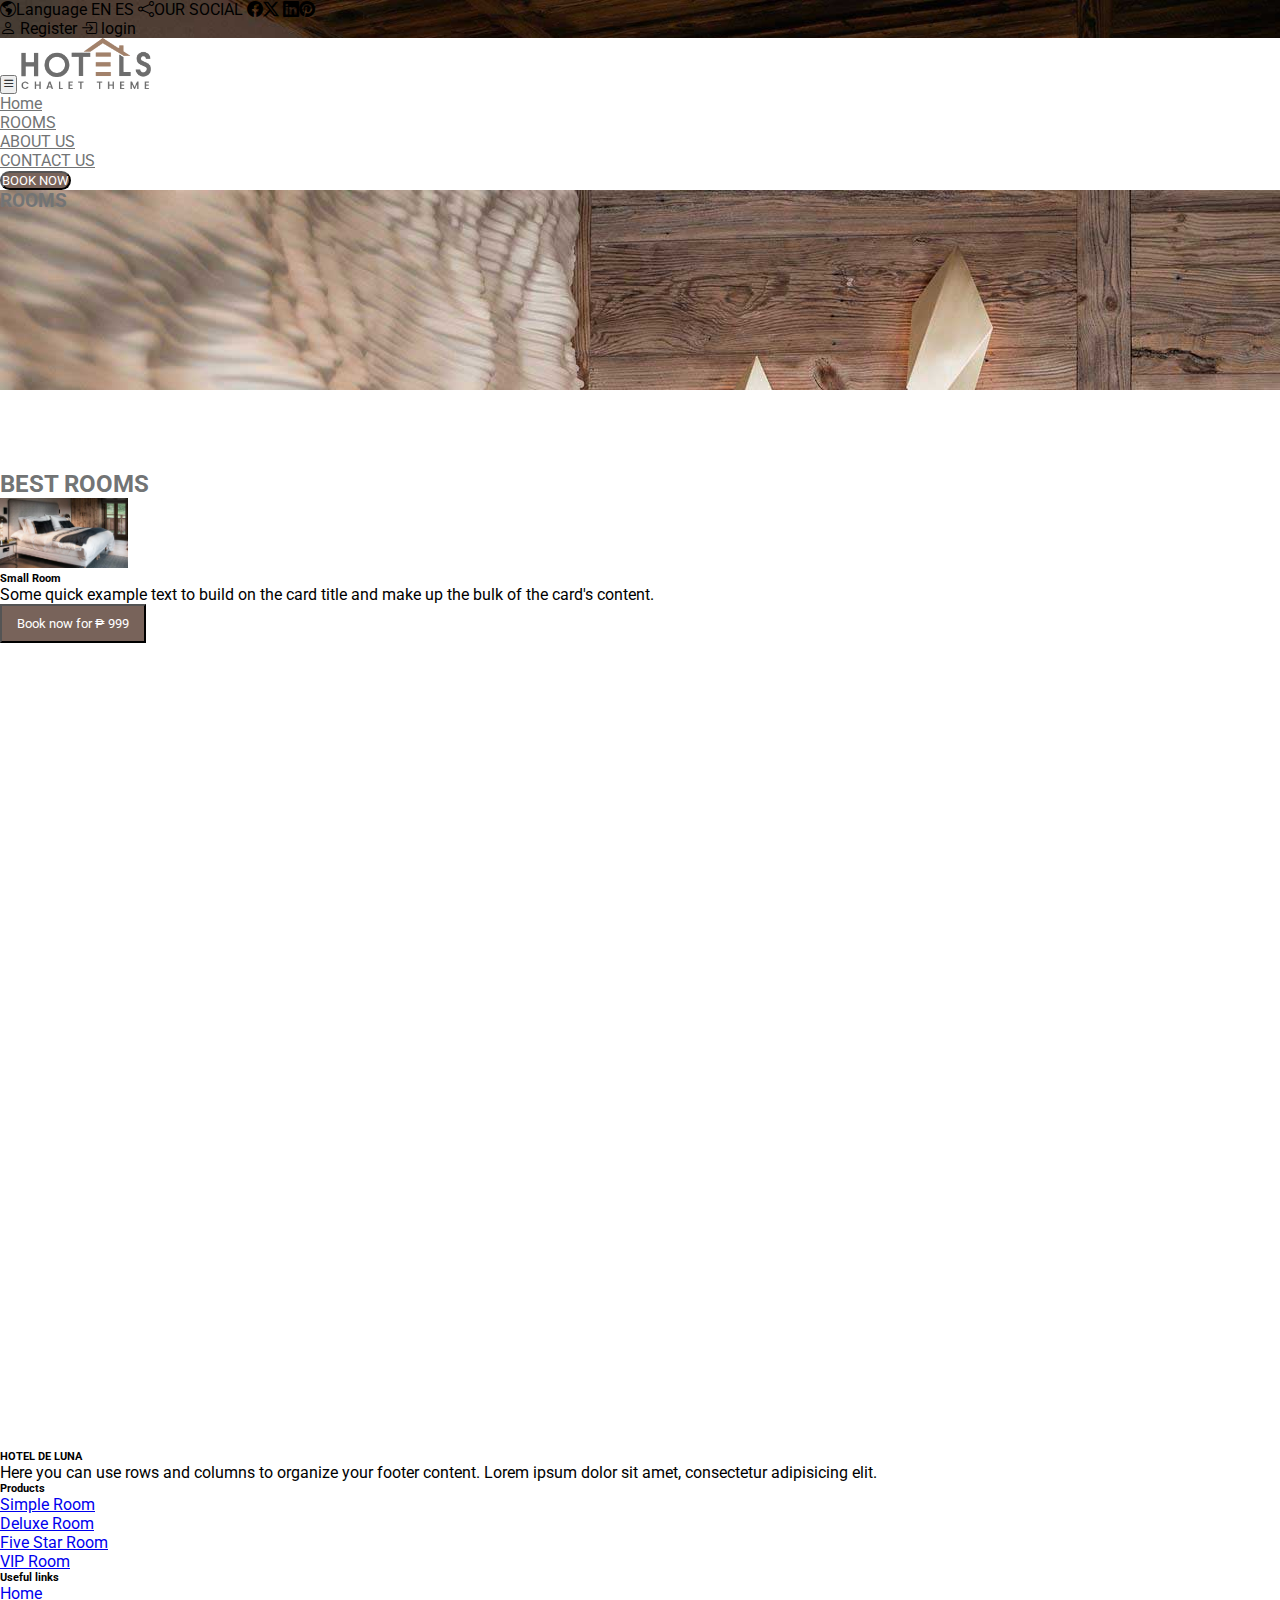
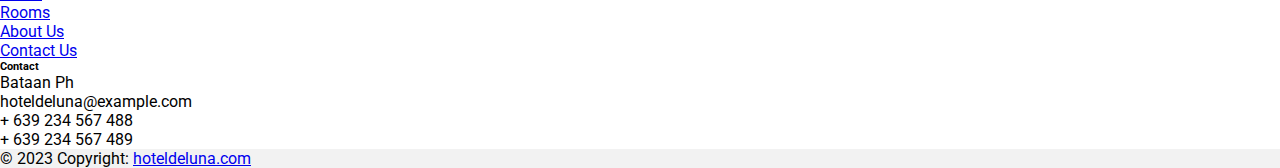
<file: Rooms.html>
<!DOCTYPE html>
<html lang="en">

<head>
    <meta charset="UTF-8">
    <meta name="viewport" content="width=device-width, initial-scale=1.0">
    <title>Tesda </title>

    <link rel="stylesheet" href="style.css">
    <!-- bootstrap -->
    <link href="https://cdn.jsdelivr.net/npm/bootstrap@5.0.2/dist/css/bootstrap.min.css" rel="stylesheet"
        integrity="sha384-EVSTQN3/azprG1Anm3QDgpJLIm9Nao0Yz1ztcQTwFspd3yD65VohhpuuCOmLASjC" crossorigin="anonymous">
    <link rel="stylesheet" href="https://cdn.jsdelivr.net/npm/bootstrap-icons@1.11.1/font/bootstrap-icons.css">
    <!-- bootstrap end -->

</head>


<body>
    <div class="parallax">
        <div class="container">
            <div class="row m-0 text-white py-2">
                <div class="col-lg-8 col-md-12 d-flex justify-content-sm-center
                "><i class="bi bi-globe-americas"></i><span class="mx-2 text-uppercase">Language</span>
                    <span class="px-2">EN</span>
                    <span class="px-2">ES</span>
                    <span class="pe-3"><i class="bi bi-share px-2"></i>OUR SOCIAL </span>
                    <span class=""><i class="bi bi-facebook pe-3"></i><i class="bi bi-twitter-x pe-3" pe-3></i> <i
                            class="bi bi-linkedin pe-3"></i><i class="bi bi-pinterest pe-3"></i></span>
                </div>

                <div class="col-lg-4 col-md-12 d-flex justify-content-sm-center justify-content-end">

                    <div>
                        <span class="text-uppercase "><i class="bi bi-person"></i> Register</span>
                        <span class="text-uppercase "><i class="bi bi-box-arrow-in-right ps-3"></i> login</span>
                    </div>
                </div>
            </div>
        </div>
    </div>
    <div class="header-banner">
        <header>
        
            <nav class="navbar navbar-expand-lg bg-body-tertiary">
                <div class="container-fluid">
                    <button class="navbar-toggler" type="button" data-bs-toggle="collapse" data-bs-target="#navbarTogglerDemo03"
                        aria-controls="navbarTogglerDemo03" aria-expanded="false" aria-label="Toggle navigation">
                        <!-- <span class="navbar-toggler-icon"></span> -->
                        <i class="bi bi-list"></i>
                    </button>
                    <a class="navbar-brand" href="/"><img src="assets/images/logo_chalet.png" alt="logo" width="130px"></a>
                    <div class="collapse navbar-collapse" id="navbarTogglerDemo03">
                        <ul class="navbar-nav me-auto mb-2 mb-lg-0">
                            <li class="nav-item">
                                <a class="nav-link active text-uppercase" aria-current="page" href="#">Home</a>
                            </li>
                            <li class="nav-item">
                                <a class="nav-link" href="Rooms.html">ROOMS</a>
                            </li>
                            <li class="nav-item">
                                <a class="nav-link" href="about-us.html">ABOUT US</a>
                            </li>
                            <li class="nav-item">
                                <a class="nav-link" href="contact-us.html">CONTACT US</a>
                            </li>
        
                        </ul>
                        <form class="d-flex" role="search">
                            <button class="btn  btn-color rounded-5"> BOOK NOW</button>
                        </form>
                    </div>
                </div>
            </nav>
        </header>
    </div>

    <main>
        <div class="room-hero d-flex justify-content-center align-items-center">
            <div class="">
                <h3 class="primary-color text-white display-3">
                    ROOMS
                </h3>
            </div>

        </div>
        <section class="">
            <div class="container">
                <div class="title d-flex justify-content-center">
                    <h2 class="primary-color">BEST ROOMS</h2>
                </div>

                <div class="row my-3 my-lg-5">
                    <div class="col-lg-6 column-best">
                        <div class="card w-100">
                            <img src="assets/images/best1.jpg" class="card-img-top " alt="...">
                            <div class="card-body p-5">
                                <h6 class="card-title fs-3 fw-medium">Small Room</h6>
                                <p class="card-text">Some quick example text to build on the card title and make up the
                                    bulk of the card's
                                    content.</p>
                                <button class="btn primary-color-bg">Book now for ₱ 999 </button>
                            </div>
                        </div>
                    </div>
                    <div class="col-6 column-best">
                        <div class="row row-cols-2 right-best ">
                            <div class="col column-cards mb-2">
                                <div class="card w-100 ">

                                </div>
                            </div>
                            <div class="col column-cards2 mb-2">
                                <div class="card w-100 ">

                                </div>
                            </div>
                            <div class="col column-cards3 my-2 ">
                                <div class="card w-100 ">

                                </div>
                            </div>
                            <div class="col column-cards4 my-2 ">
                                <div class="card w-100 ">

                                </div>
                            </div>
                        </div>
                    </div>


                    <!-- <div class="col"></div>
                    <div class="col"></div> -->
                </div>
            </div>

        </section>


    </main>

    <!-- Footer -->
    <footer class="text-center text-lg-start bg-light text-muted">

        <div class="pt-5">
            <div class="container text-center text-md-start mt-5">
                <!-- Grid row -->
                <div class="row mt-3">
                    <!-- Grid column -->
                    <div class="col-md-3 col-lg-4 col-xl-3 mx-auto mb-4">
                        <!-- Content -->
                        <h6 class="text-uppercase fw-bold mb-4">
                            <i class="fas fa-gem me-3"></i>HOTEL DE LUNA
                        </h6>
                        <p>
                            Here you can use rows and columns to organize your footer content. Lorem ipsum
                            dolor sit amet, consectetur adipisicing elit.
                        </p>
                    </div>
                    <!-- Grid column -->

                    <!-- Grid column -->
                    <div class="col-md-2 col-lg-2 col-xl-2 mx-auto mb-4">
                        <!-- Links -->
                        <h6 class="text-uppercase fw-bold mb-4">
                            Products
                        </h6>
                        <p>
                            <a href="#!" class="text-reset">Simple Room</a>
                        </p>
                        <p>
                            <a href="#!" class="text-reset">Deluxe Room</a>
                        </p>
                        <p>
                            <a href="#!" class="text-reset">Five Star Room</a>
                        </p>
                        <p>
                            <a href="#!" class="text-reset">VIP Room</a>
                        </p>
                    </div>
                    <!-- Grid column -->

                    <!-- Grid column -->
                    <div class="col-md-3 col-lg-2 col-xl-2 mx-auto mb-4">
                        <!-- Links -->
                        <h6 class="text-uppercase fw-bold mb-4">
                            Useful links
                        </h6>
                        <p>
                            <a href="#!" class="text-reset">Home</a>
                        </p>
                        <p>
                            <a href="#!" class="text-reset">Rooms</a>
                        </p>
                        <p>
                            <a href="#!" class="text-reset">About Us</a>
                        </p>
                        <p>
                            <a href="#!" class="text-reset">Contact Us</a>
                        </p>
                    </div>
                    <!-- Grid column -->

                    <!-- Grid column -->
                    <div class="col-md-4 col-lg-3 col-xl-3 mx-auto mb-md-0 mb-4">
                        <!-- Links -->
                        <h6 class="text-uppercase fw-bold mb-4">Contact</h6>
                        <p><i class="fas fa-home me-3"></i> Bataan Ph</p>
                        <p>
                            <i class="fas fa-envelope me-3"></i>
                            hoteldeluna@example.com
                        </p>
                        <p><i class="fas fa-phone me-3"></i> + 639 234 567 488</p>
                        <p><i class="fas fa-print me-3"></i> + 639 234 567 489</p>
                    </div>
                    <!-- Grid column -->
                </div>
                <!-- Grid row -->
            </div>
        </div>
        <!-- Section: Links  -->

        <!-- Copyright -->
        <div class="text-center p-4" style="background-color: rgba(0, 0, 0, 0.05);">
            © 2023 Copyright:
            <a class="text-reset fw-bold" href="https://mdbootstrap.com/">hoteldeluna.com</a>
        </div>
        <!-- Copyright -->
    </footer>
    <!-- Footer -->
    <script src="https://cdn.jsdelivr.net/npm/@popperjs/core@2.11.8/dist/umd/popper.min.js"
        integrity="sha384-I7E8VVD/ismYTF4hNIPjVp/Zjvgyol6VFvRkX/vR+Vc4jQkC+hVqc2pM8ODewa9r"
        crossorigin="anonymous"></script>
    <script src="https://cdn.jsdelivr.net/npm/bootstrap@5.3.2/dist/js/bootstrap.min.js"
        integrity="sha384-BBtl+eGJRgqQAUMxJ7pMwbEyER4l1g+O15P+16Ep7Q9Q+zqX6gSbd85u4mG4QzX+"
        crossorigin="anonymous"></script>
</body>

</html>
</file>
<file: style.css>
@import url('https://fonts.googleapis.com/css2?family=Inter:wght@300;400;800;900&family=Poppins&family=Roboto:wght@400;500&display=swap');

* {
    margin: 0;
    padding: 0;
    box-sizing: border-box;
    font-family: 'Roboto', sans-serif;
}

.primary-color {
    color: #727475;
}

.btn.primary-color-bg {
    background-color: #78635a;
    color: white;
    padding: 10px 15px;
}

.btn.primary-color-bg:hover {
    /* background-color: #78635a; */
    color: white;
    /* padding: 10px 15px; */
}

a.nav-link {
    color: #727475;
}


.img-parr {
    min-height: 100px;
    z-index: 10;
}

.top-header {
    z-index: 200;
}

.img-parralex {
    height: 10px !important;
}

.parallax {
    background-image: url("image1.jpg");
    /* height: auto; */
    /* background-image: url("img_parallax.jpg"); */
    /* Create the parallax scrolling effect */
    background-attachment: fixed;
    background-position: center;
    background-repeat: no-repeat;
    background-size: cover;
}

.navbar-section {
    height: 80px;
}

.link-nav,
.nav-link {
    color: black;
}

.hero-banner {
    height: 90vh;
    background-image: url("/assets/images/image1.jpg");
    background-attachment: fixed;
    background-position: center;
    background-repeat: no-repeat;
    background-size: cover;
}

.btn.btn-color {
    background-color: #78635a;
    border-radius: 25px;
    color: white;
}


.parallax1 {
    background-image: url("image1.jpg");
    height: auto;
    /* background-image: url("img_parallax.jpg"); */
    /* Create the parallax scrolling effect */
    background-attachment: fixed;
    background-position: center;
    background-repeat: no-repeat;
    background-size: cover;
}

.carousel-img-hero {
    height: auto;
    background-attachment: fixed;
    background-position: center;
    background-repeat: no-repeat;
    background-size: cover;
}


section {
    margin: 80px 0px;
    min-height: 100vh;
}

.column-best {
    height: auto;
}

.right-best {
    height: 100%;
}

.column-cards {
    height: auto;
    padding: 0 20px;
    background-image: url(assets/images/bed1.jpg);
    /* background-image:; */
    max-width: 100% !important;
    background-repeat: no-repeat;
    background-size: cover !important;
    object-fit: cover !important;
}

.column-cards2 {
    height: auto;
    padding: 0 20px;
    background-image: url(assets/images/img1.jpg);
    /* background-image:; */
    max-width: 100% !important;
    background-repeat: no-repeat;
    background-size: cover !important;
    object-fit: cover !important;
}

.column-cards3 {
    height: auto;
    padding: 0 20px;
    background-image: url(assets/images/bed3.jpg);
    /* background-image:; */
    max-width: 100% !important;
    background-repeat: no-repeat;
    background-size: cover !important;
    object-fit: cover !important;
}

.column-cards4 {
    height: auto;
    padding: 0 20px;
    background-image: url(assets/images/bed4.jpg);
    /* background-image:; */
    max-width: 100% !important;
    background-repeat: no-repeat;
    background-size: cover !important;
    object-fit: cover !important;
}


.card-img-top {
    height: auto !important;
    width: 10%;
}

.room-hero {
    background-image: url(/assets/images/rooms-hero.jpg);
    height: 200px;
}
</file>
